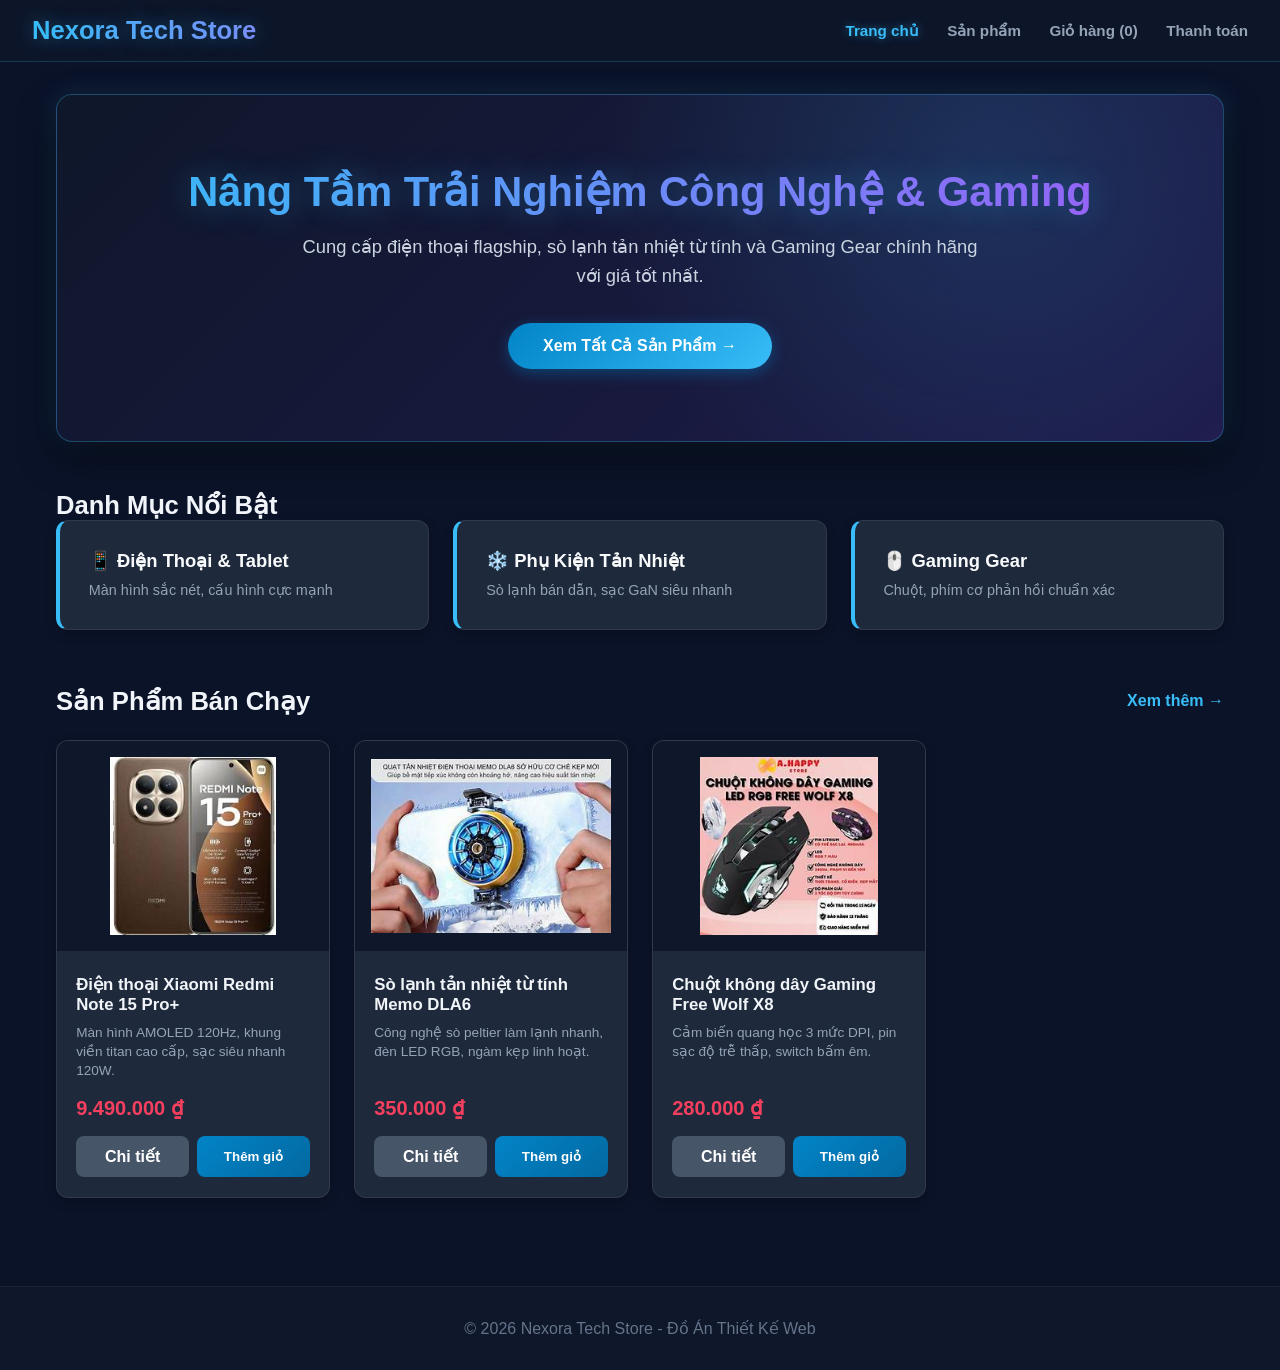
<file: index.html>
<!DOCTYPE html>
<html lang="vi">
<head>
  <meta charset="UTF-8">
  <meta name="viewport" content="width=device-width, initial-scale=1.0">
  <title>Trang Chủ - Nexora Tech Store Phụ Kiện & Thiết Bị Công Nghệ</title>
  <link rel="stylesheet" href="css/style.css">
  <link rel="stylesheet" href="css/responsive.css">
  <link rel="icon" href="data:,">
</head>
<body>

  <!-- Header -->
  <header class="header">
    <div class="logo">Nexora Tech Store</div>
    <nav class="navbar">
      <a href="index.html" class="active">Trang chủ</a>
      <a href="products.html">Sản phẩm</a>
      <a href="cart.html">Giỏ hàng (<span id="cart-count">0</span>)</a>
      <a href="checkout.html">Thanh toán</a>
    </nav>
  </header>

  <main class="container">
    <!-- Hero Banner -->
    <section class="hero-banner">
      <div class="hero-content">
        <h1>Nâng Tầm Trải Nghiệm Công Nghệ & Gaming</h1>
        <p>Cung cấp điện thoại flagship, sò lạnh tản nhiệt từ tính và Gaming Gear chính hãng với giá tốt nhất.</p>
        <a href="products.html" class="btn-hero">Xem Tất Cả Sản Phẩm &rarr;</a>
      </div>
    </section>

    <!-- Khối Danh Mục Nổi Bật -->
    <section class="section-block">
      <h2 class="section-title">Danh Mục Nổi Bật</h2>
      <div class="category-grid">
        <div class="cat-card">
          <h3>📱 Điện Thoại & Tablet</h3>
          <p>Màn hình sắc nét, cấu hình cực mạnh</p>
        </div>
        <div class="cat-card">
          <h3>❄️ Phụ Kiện Tản Nhiệt</h3>
          <p>Sò lạnh bán dẫn, sạc GaN siêu nhanh</p>
        </div>
        <div class="cat-card">
          <h3>🖱️ Gaming Gear</h3>
          <p>Chuột, phím cơ phản hồi chuẩn xác</p>
        </div>
      </div>
    </section>

    <!-- Khối Sản Phẩm Bán Chạy (Render bằng JS) -->
    <section class="section-block">
      <div class="section-header-flex">
        <h2 class="section-title">Sản Phẩm Bán Chạy</h2>
        <a href="products.html" class="link-see-more">Xem thêm &rarr;</a>
      </div>
      <div id="home-featured-grid" class="product-grid">
        <!-- Render 3 sản phẩm nổi bật từ JS -->
      </div>
    </section>
  </main>

  <footer class="footer">
    <p>&copy; 2026 Nexora Tech Store - Đồ Án Thiết Kế Web</p>
  </footer>

  <script src="js/main.js"></script>
  <script>
    // Gọi render 3 sản phẩm nổi bật khi trang tải xong
    document.addEventListener("DOMContentLoaded", () => {
      renderFeaturedProducts();
    });
  </script>
</body>
</html>
</file>
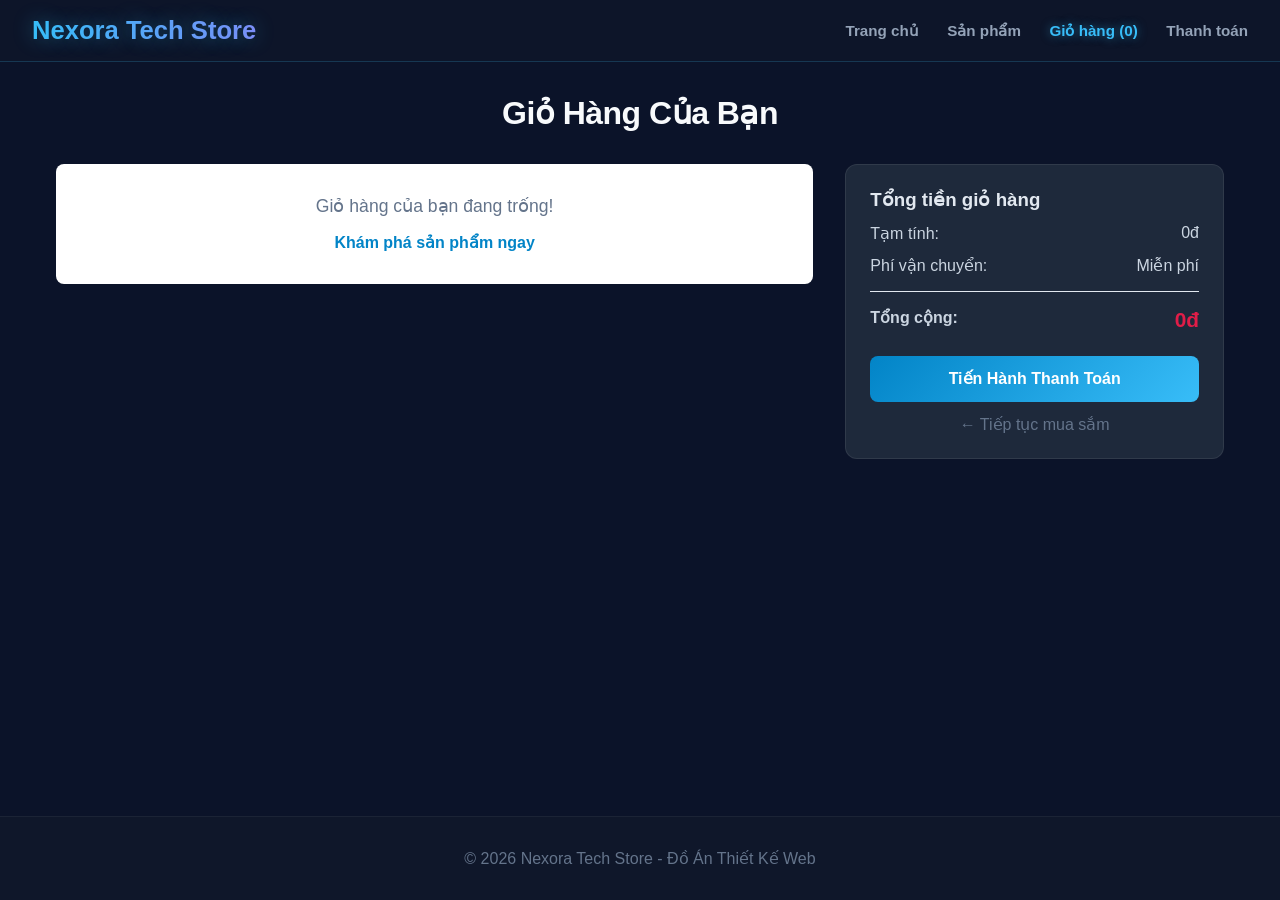
<file: cart.html>
<!DOCTYPE html>
<html lang="vi">
<head>
  <meta charset="UTF-8">
  <meta name="viewport" content="width=device-width, initial-scale=1.0">
  <title>Giỏ Hàng - Nexora Tech Store</title>
  <link rel="stylesheet" href="css/style.css">
  <link rel="stylesheet" href="css/responsive.css">
  <link rel="icon" href="data:,">
</head>
<body>

  <header class="header">
    <div class="logo">Nexora Tech Store</div>
    <nav class="navbar">
      <a href="index.html">Trang chủ</a>
      <a href="products.html">Sản phẩm</a>
      <a href="cart.html" class="active">Giỏ hàng (<span id="cart-count">0</span>)</a>
      <a href="checkout.html">Thanh toán</a>
    </nav>
  </header>

  <main class="container">
    <h1 class="page-title">Giỏ Hàng Của Bạn</h1>

    <div class="cart-wrapper">
      <div id="cart-items-container" class="cart-items-container">
        <!-- Render các món trong giỏ hàng bằng JS -->
      </div>

      <div class="cart-summary">
        <h3>Tổng tiền giỏ hàng</h3>
        <div class="summary-row">
          <span>Tạm tính:</span>
          <span id="subtotal-price">0đ</span>
        </div>
        <div class="summary-row">
          <span>Phí vận chuyển:</span>
          <span>Miễn phí</span>
        </div>
        <hr style="margin: 1rem 0; border: none; border-top: 1px solid #e2e8f0;">
        <div class="summary-row total-row">
          <strong>Tổng cộng:</strong>
          <strong id="total-price" style="color: #e11d48; font-size: 1.3rem;">0đ</strong>
        </div>
        <a href="checkout.html" class="btn-checkout" style="display: block; text-align: center; text-decoration: none; margin-top: 1.5rem;">Tiến Hành Thanh Toán</a>
        <a href="products.html" class="btn-continue" style="display: block; text-align: center; text-decoration: none; margin-top: 0.8rem; color: #64748b;">&larr; Tiếp tục mua sắm</a>
      </div>
    </div>
  </main>

  <footer class="footer">
    <p>&copy; 2026 Nexora Tech Store - Đồ Án Thiết Kế Web</p>
  </footer>

  <script src="js/main.js"></script>
  <script>
    // Tự động gọi render giỏ hàng khi trang cart.html tải xong
    document.addEventListener("DOMContentLoaded", () => {
      renderCartPage();
    });
  </script>
</body>
</html>
</file>
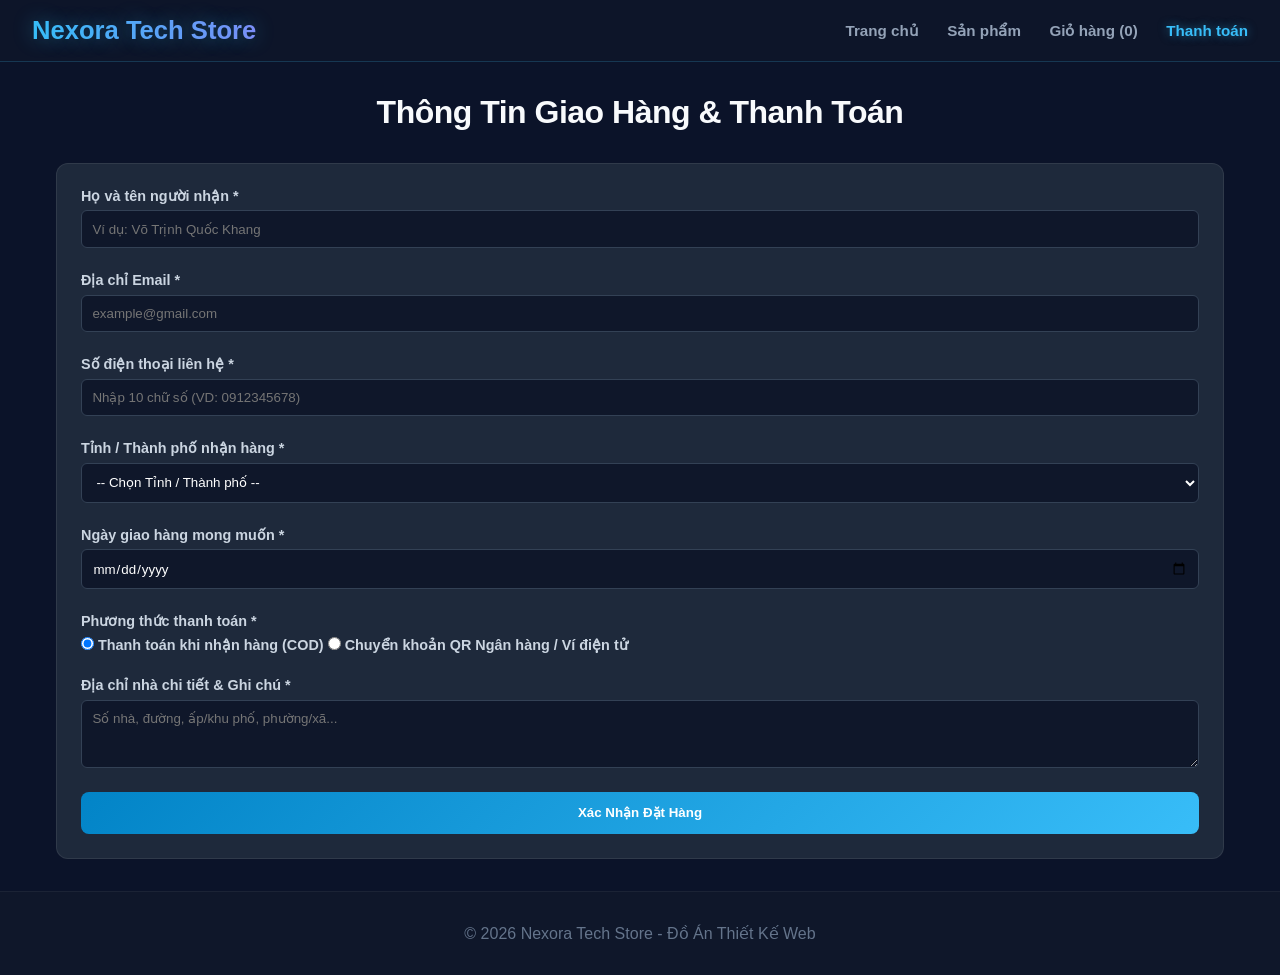
<file: checkout.html>
<!DOCTYPE html>
<html lang="vi">
<head>
  <meta charset="UTF-8">
  <meta name="viewport" content="width=device-width, initial-scale=1.0">
  <title>Thanh Toán - Nexora Tech Store</title>
  <link rel="stylesheet" href="css/style.css">
  <link rel="stylesheet" href="css/responsive.css">
  <link rel="icon" href="data:,">
</head>
<body>

  <header class="header">
    <div class="logo">Nexora Tech Store</div>
    <nav class="navbar">
      <a href="index.html">Trang chủ</a>
      <a href="products.html">Sản phẩm</a>
      <a href="cart.html">Giỏ hàng (<span id="cart-count">0</span>)</a>
      <a href="checkout.html" class="active">Thanh toán</a>
    </nav>
  </header>

  <main class="container">
    <h1 class="page-title">Thông Tin Giao Hàng & Thanh Toán</h1>

    <div class="checkout-wrapper">
      <!-- FORM 1: Bắt buộc tối thiểu 6 loại input + Validation JS -->
      <form id="checkout-form" class="checkout-form" novalidate>
        
        <!-- 1. Text: Họ tên -->
        <div class="form-control">
          <label for="fullname">Họ và tên người nhận <span class="required">*</span></label>
          <input type="text" id="fullname" placeholder="Ví dụ: Võ Trịnh Quốc Khang">
          <small class="error-msg"></small>
        </div>

        <!-- 2. Email -->
        <div class="form-control">
          <label for="email">Địa chỉ Email <span class="required">*</span></label>
          <input type="email" id="email" placeholder="example@gmail.com">
          <small class="error-msg"></small>
        </div>

        <!-- 3. Phone (Số điện thoại) -->
        <div class="form-control">
          <label for="phone">Số điện thoại liên hệ <span class="required">*</span></label>
          <input type="tel" id="phone" placeholder="Nhập 10 chữ số (VD: 0912345678)">
          <small class="error-msg"></small>
        </div>

        <!-- 4. Select: Tỉnh / Thành phố -->
        <div class="form-control">
          <label for="city">Tỉnh / Thành phố nhận hàng <span class="required">*</span></label>
          <select id="city">
            <option value="">-- Chọn Tỉnh / Thành phố --</option>
            <option value="tay-ninh">Tây Ninh</option>
            <option value="tphcm">TP. Hồ Chí Minh</option>
            <option value="ha-noi">Hà Nội</option>
            <option value="binh-duong">Bình Dương</option>
          </select>
          <small class="error-msg"></small>
        </div>

        <!-- 5. Date: Ngày nhận hàng dự kiến -->
        <div class="form-control">
          <label for="delivery-date">Ngày giao hàng mong muốn <span class="required">*</span></label>
          <input type="date" id="delivery-date">
          <small class="error-msg"></small>
        </div>

        <!-- 6. Radio: Phương thức thanh toán -->
        <div class="form-control">
          <label>Phương thức thanh toán <span class="required">*</span></label>
          <div class="radio-group">
            <label class="radio-label">
              <input type="radio" name="payment" value="cod" checked> Thanh toán khi nhận hàng (COD)
            </label>
            <label class="radio-label">
              <input type="radio" name="payment" value="banking"> Chuyển khoản QR Ngân hàng / Ví điện tử
            </label>
          </div>
          <small class="error-msg"></small>
        </div>

        <!-- 7. Textarea: Địa chỉ cụ thể & Ghi chú -->
        <div class="form-control">
          <label for="address">Địa chỉ nhà chi tiết & Ghi chú <span class="required">*</span></label>
          <textarea id="address" rows="3" placeholder="Số nhà, đường, ấp/khu phố, phường/xã..."></textarea>
          <small class="error-msg"></small>
        </div>

        <button type="submit" class="btn-checkout" style="width: 100%; border: none;">Xác Nhận Đặt Hàng</button>
      </form>
    </div>
  </main>

  <footer class="footer">
    <p>&copy; 2026 Nexora Tech Store - Đồ Án Thiết Kế Web</p>
  </footer>

  <script src="js/main.js"></script>
  <script src="js/validation.js"></script>
</body>
</html>
</file>
<file: css/style.css>
* {
  margin: 0;
  padding: 0;
  box-sizing: border-box;
  font-family: 'Segoe UI', Tahoma, Geneva, Verdana, sans-serif;
}

body {
  background-color: #0b1329;
  color: #e2e8f0;
  display: flex;
  flex-direction: column;
  min-height: 100vh;
}

/* ================= HEADER & NAV (GLASSMORPHISM) ================= */
.header {
  background: rgba(15, 23, 42, 0.85);
  backdrop-filter: blur(12px);
  -webkit-backdrop-filter: blur(12px);
  color: #fff;
  padding: 1rem 2rem;
  display: flex;
  justify-content: space-between;
  align-items: center;
  position: sticky;
  top: 0;
  z-index: 100;
  border-bottom: 1px solid rgba(56, 189, 248, 0.2);
}

.logo {
  font-size: 1.6rem;
  font-weight: 800;
  background: linear-gradient(90deg, #38bdf8, #818cf8);
  -webkit-background-clip: text;
  background-clip: text;
  -webkit-text-fill-color: transparent;
  text-shadow: 0 0 20px rgba(56, 189, 248, 0.4);
}

.navbar a {
  color: #94a3b8;
  text-decoration: none;
  margin-left: 1.5rem;
  font-weight: 600;
  font-size: 0.95rem;
  transition: all 0.25s ease;
}

.navbar a:hover, .navbar a.active {
  color: #38bdf8;
  text-shadow: 0 0 10px rgba(56, 189, 248, 0.5);
}

/* ================= CONTAINER & SECTION ================= */
.container {
  flex: 1;
  max-width: 1200px;
  margin: 2rem auto;
  padding: 0 1rem;
  width: 100%;
}

.page-title {
  text-align: center;
  margin-bottom: 2rem;
  color: #f8fafc;
  font-size: 2rem;
  font-weight: 800;
  letter-spacing: -0.5px;
}

/* ================= HERO BANNER CYBER TECH ================= */
.hero-banner {
  background: radial-gradient(circle at 80% 20%, rgba(56, 189, 248, 0.15), transparent 40%),
              linear-gradient(135deg, #0f172a 0%, #1e1b4b 100%);
  color: #fff;
  padding: 4.5rem 2rem;
  border-radius: 16px;
  text-align: center;
  margin-bottom: 3rem;
  border: 1px solid rgba(56, 189, 248, 0.3);
  box-shadow: 0 15px 35px rgba(0, 0, 0, 0.5), 0 0 25px rgba(56, 189, 248, 0.15);
  position: relative;
  overflow: hidden;
}

.hero-content h1 {
  font-size: 2.6rem;
  margin-bottom: 1rem;
  font-weight: 800;
  background: linear-gradient(90deg, #38bdf8 0%, #a855f7 100%);
  -webkit-background-clip: text;
  background-clip: text;
  -webkit-text-fill-color: transparent;
  text-shadow: 0 0 30px rgba(56, 189, 248, 0.35);
}

.hero-content p {
  font-size: 1.15rem;
  color: #cbd5e1;
  max-width: 700px;
  margin: 0 auto 2rem;
  line-height: 1.6;
}

.btn-hero {
  display: inline-block;
  background: linear-gradient(135deg, #0284c7 0%, #38bdf8 100%);
  color: #fff;
  padding: 0.85rem 2.2rem;
  border-radius: 30px;
  text-decoration: none;
  font-weight: 700;
  box-shadow: 0 4px 15px rgba(2, 132, 199, 0.4);
  transition: all 0.3s cubic-bezier(0.4, 0, 0.2, 1);
}

.btn-hero:hover {
  transform: translateY(-3px) scale(1.03);
  box-shadow: 0 8px 25px rgba(56, 189, 248, 0.6);
}

/* ================= DANH MỤC NỔI BẬT ================= */
.section-block {
  margin-bottom: 3.5rem;
}

.section-header-flex {
  display: flex;
  justify-content: space-between;
  align-items: center;
  margin-bottom: 1.5rem;
}

.section-title {
  font-size: 1.6rem;
  color: #f1f5f9;
  font-weight: 700;
  display: flex;
  align-items: center;
  gap: 8px;
}

.link-see-more {
  color: #38bdf8;
  text-decoration: none;
  font-weight: 600;
  transition: opacity 0.2s;
}

.link-see-more:hover {
  opacity: 0.8;
}

.category-grid {
  display: grid;
  grid-template-columns: repeat(auto-fit, minmax(240px, 1fr));
  gap: 1.5rem;
}

.cat-card {
  background: #1e293b;
  padding: 1.8rem;
  border-radius: 12px;
  border: 1px solid rgba(255, 255, 255, 0.08);
  border-left: 4px solid #38bdf8;
  box-shadow: 0 4px 12px rgba(0, 0, 0, 0.2);
  transition: all 0.3s cubic-bezier(0.4, 0, 0.2, 1);
  cursor: pointer;
}

.cat-card:hover {
  transform: translateY(-6px);
  border-color: rgba(56, 189, 248, 0.6);
  border-left-color: #38bdf8;
  box-shadow: 0 12px 25px -5px rgba(56, 189, 248, 0.25);
}

.cat-card h3 {
  margin-bottom: 0.5rem;
  color: #f8fafc;
  font-size: 1.15rem;
}

.cat-card p {
  color: #94a3b8;
  font-size: 0.9rem;
  line-height: 1.4;
}

/* ================= GRID SẢN PHẨM ================= */
.product-grid {
  display: grid;
  grid-template-columns: repeat(auto-fill, minmax(260px, 1fr));
  gap: 1.5rem;
}

.product-card {
  background: #1e293b;
  border-radius: 12px;
  overflow: hidden;
  border: 1px solid rgba(255, 255, 255, 0.08);
  box-shadow: 0 4px 12px rgba(0, 0, 0, 0.2);
  display: flex;
  flex-direction: column;
  transition: all 0.3s cubic-bezier(0.4, 0, 0.2, 1);
}

.product-card:hover {
  transform: translateY(-6px);
  border-color: rgba(56, 189, 248, 0.4);
  box-shadow: 0 12px 24px -5px rgba(56, 189, 248, 0.2);
}

.product-img {
  width: 100%;
  height: 210px;
  object-fit: contain;
  background-color: #0f172a;
  padding: 1rem;
}

.product-info {
  padding: 1.2rem;
  display: flex;
  flex-direction: column;
  flex-grow: 1;
}

.product-name {
  font-size: 1.05rem;
  font-weight: 600;
  margin-bottom: 0.5rem;
  color: #f1f5f9;
}

.product-desc {
  font-size: 0.85rem;
  color: #94a3b8;
  margin-bottom: 1rem;
  flex-grow: 1;
  line-height: 1.4;
}

.product-price {
  font-size: 1.25rem;
  font-weight: 700;
  color: #f43f5e;
  margin-bottom: 1rem;
}

.btn-add-cart {
  background: linear-gradient(135deg, #0284c7 0%, #0369a1 100%);
  color: #fff;
  border: none;
  padding: 0.7rem 1rem;
  border-radius: 8px;
  cursor: pointer;
  font-weight: 600;
  transition: all 0.2s ease;
}

.btn-add-cart:hover {
  background: linear-gradient(135deg, #0369a1 0%, #0284c7 100%);
  box-shadow: 0 0 12px rgba(2, 132, 199, 0.5);
}

/* ================= BỘ LỌC & TÌM KIẾM ================= */
.filter-section {
  background: #1e293b;
  padding: 1.5rem;
  border-radius: 12px;
  border: 1px solid rgba(255, 255, 255, 0.08);
  box-shadow: 0 4px 12px rgba(0, 0, 0, 0.2);
  margin-bottom: 2rem;
}

.filter-form {
  display: flex;
  flex-wrap: wrap;
  gap: 1.5rem;
  align-items: flex-end;
}

.filter-group {
  flex: 1;
  min-width: 220px;
  display: flex;
  flex-direction: column;
  gap: 0.5rem;
}

.filter-group label {
  font-weight: 600;
  font-size: 0.9rem;
  color: #cbd5e1;
}

.filter-group input[type="text"],
.filter-group select {
  padding: 0.65rem;
  background: #0f172a;
  border: 1px solid #334155;
  color: #f8fafc;
  border-radius: 6px;
  outline: none;
}

.filter-group input[type="text"]:focus,
.filter-group select:focus {
  border-color: #38bdf8;
}

/* ================= TRANG CHI TIẾT SẢN PHẨM ================= */
.detail-card {
  display: grid;
  grid-template-columns: 1fr 1.2fr;
  gap: 2.5rem;
  background: #1e293b;
  padding: 2.5rem;
  border-radius: 16px;
  border: 1px solid rgba(255, 255, 255, 0.08);
  box-shadow: 0 10px 30px rgba(0, 0, 0, 0.3);
}

.detail-img {
  width: 100%;
  max-height: 420px;
  object-fit: contain;
  border-radius: 10px;
  background: #0f172a;
  padding: 1.5rem;
}

.detail-title {
  font-size: 2rem;
  color: #f8fafc;
  margin-bottom: 1rem;
}

.detail-price {
  font-size: 1.8rem;
  color: #f43f5e;
  font-weight: bold;
  margin-bottom: 1.2rem;
}

.detail-desc {
  line-height: 1.7;
  color: #cbd5e1;
  margin-bottom: 2rem;
}

.detail-actions {
  display: flex;
  align-items: center;
  gap: 1.5rem;
  margin-bottom: 2rem;
}

.qty-select {
  display: flex;
  align-items: center;
  gap: 0.5rem;
  font-weight: 600;
}

.qty-select input {
  padding: 0.4rem;
  background: #0f172a;
  border: 1px solid #334155;
  color: #fff;
  border-radius: 4px;
}

.detail-policy {
  border-top: 1px solid #334155;
  padding-top: 1.5rem;
  display: flex;
  flex-direction: column;
  gap: 0.6rem;
  color: #34d399;
  font-size: 0.9rem;
  font-weight: 500;
}

/* ================= GIỎ HÀNG & THANH TOÁN ================= */
.cart-wrapper {
  display: grid;
  grid-template-columns: 2fr 1fr;
  gap: 2rem;
  align-items: flex-start;
}

.cart-items-container {
  display: flex;
  flex-direction: column;
  gap: 1rem;
}

.cart-item-card {
  display: flex;
  align-items: center;
  gap: 1rem;
  background: #1e293b;
  padding: 1rem;
  border-radius: 8px;
  border: 1px solid rgba(255, 255, 255, 0.08);
}

.cart-item-img {
  width: 70px;
  height: 70px;
  object-fit: contain;
  background: #0f172a;
  border-radius: 4px;
}

.cart-item-info {
  flex: 1;
}

.cart-item-info h4 {
  color: #f8fafc;
}

.cart-item-price {
  color: #94a3b8;
  font-size: 0.9rem;
}

.cart-qty-control {
  display: flex;
  align-items: center;
  gap: 0.5rem;
}

.btn-qty {
  width: 28px;
  height: 28px;
  border: 1px solid #475569;
  background: #0f172a;
  color: #fff;
  cursor: pointer;
  border-radius: 4px;
}

.qty-number {
  font-weight: 600;
  min-width: 20px;
  text-align: center;
}

.cart-item-total {
  font-weight: bold;
  color: #f43f5e;
  min-width: 100px;
  text-align: right;
}

.btn-delete-item {
  background: none;
  border: none;
  color: #ef4444;
  cursor: pointer;
  font-weight: 500;
}

.cart-summary, .checkout-wrapper {
  background: #1e293b;
  padding: 1.5rem;
  border-radius: 12px;
  border: 1px solid rgba(255, 255, 255, 0.08);
}

.summary-row {
  display: flex;
  justify-content: space-between;
  margin: 0.8rem 0;
  color: #cbd5e1;
}

.btn-checkout {
  width: 100%;
  border: none;
  background: linear-gradient(135deg, #0284c7 0%, #38bdf8 100%);
  color: #fff;
  padding: 0.85rem;
  border-radius: 8px;
  font-weight: 700;
  cursor: pointer;
}

.form-control {
  display: flex;
  flex-direction: column;
  margin-bottom: 1.2rem;
}

.form-control label {
  font-weight: 600;
  margin-bottom: 0.4rem;
  font-size: 0.9rem;
  color: #cbd5e1;
}

.form-control input, .form-control select, .form-control textarea {
  padding: 0.65rem;
  background: #0f172a;
  border: 1px solid #334155;
  color: #fff;
  border-radius: 6px;
  outline: none;
}

.form-control.error input {
  border-color: #ef4444;
  background-color: #450a0a;
}

.error-msg {
  color: #ef4444;
  font-size: 0.8rem;
  margin-top: 0.3rem;
}

/* ================= FOOTER ================= */
.footer {
  background-color: #0f172a;
  color: #64748b;
  text-align: center;
  padding: 2rem;
  margin-top: auto;
  border-top: 1px solid rgba(255, 255, 255, 0.05);
}

/* ================= TỐI ƯU MOBILE CHUẨN (< 768px) ================= */
@media (max-width: 768px) {
  .header {
    flex-direction: column;
    gap: 0.8rem;
    padding: 0.8rem 1rem;
  }

  .navbar {
    display: flex;
    justify-content: center;
    flex-wrap: wrap;
    gap: 8px 12px;
  }

  .navbar a {
    margin-left: 0;
    font-size: 13px;
    white-space: nowrap;
  }

  .hero-banner {
    padding: 2.5rem 1rem;
  }

  .hero-content h1 {
    font-size: 1.8rem;
  }

  .product-grid {
    grid-template-columns: repeat(2, 1fr) !important;
    gap: 10px !important;
  }

  .product-card {
    padding: 8px;
  }

  .product-img {
    height: 130px;
    padding: 0.5rem;
  }

  .product-info {
    padding: 0.6rem;
  }

  .product-name {
    font-size: 13px;
    height: 34px;
    overflow: hidden;
  }

  .product-desc {
    display: none; /* Ẩn bớt mô tả dài trên điện thoại cho gọn */
  }

  .product-price {
    font-size: 14px;
    margin-bottom: 0.6rem;
  }

  .btn-add-cart {
    padding: 6px 8px;
    font-size: 12px;
  }

  .detail-card {
    grid-template-columns: 1fr;
    padding: 1.2rem;
  }

  .cart-wrapper {
    grid-template-columns: 1fr;
  }
}
</file>
<file: css/responsive.css>
/* Tablet & Mobile (<= 768px) */
@media (max-width: 768px) {
  .header {
    flex-direction: column;
    gap: 1rem;
    padding: 1rem;
    text-align: center;
  }

  .navbar a {
    margin: 0 0.5rem;
    font-size: 0.95rem;
  }

  .cart-wrapper {
    grid-template-columns: 1fr;
  }

  .cart-item-card {
    flex-wrap: wrap;
  }

  .filter-form {
    flex-direction: column;
    align-items: stretch;
  }
}

/* Mobile nhỏ (<= 480px) */
@media (max-width: 480px) {
  .checkout-wrapper {
    padding: 1rem;
  }
  
  .cart-item-total {
    text-align: left;
  }
}
</file>
